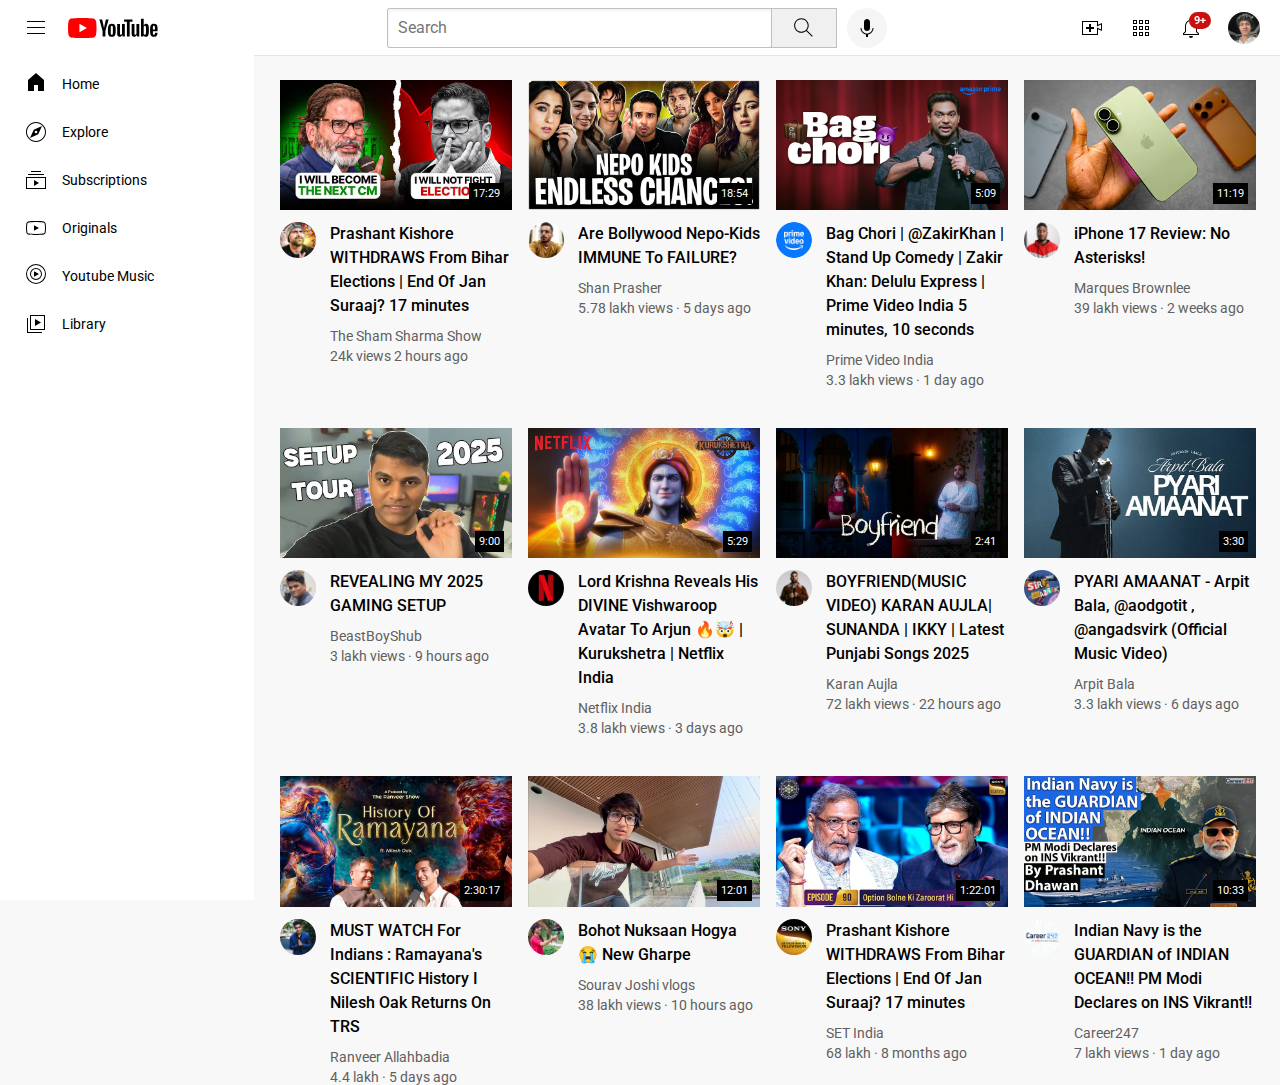
<file: index.html>
<!DOCTYPE html>
<html>
  <head>
    <title>Project Youtube</title>
    <link rel="preconnect" href="https://fonts.googleapis.com"> <!-- importing google fonts (Roboto)-->
    <link rel="preconnect" href="https://fonts.gstatic.com" crossorigin> <!-- importing google fonts (Roboto)-->
    <link href="https://fonts.googleapis.com/css2?family=Roboto:ital,wght@0,100..900;1,100..900&display=swap" rel="stylesheet"> <!-- importing google fonts (Roboto)-->
    <link rel="stylesheet" href="styles/general.css"> <!-- connecting General css file -->
    <link rel="stylesheet" href="styles/header.css"> <!-- connecting Header css file -->
    <link rel="stylesheet" href="styles/sidebar.css"> <!-- connecting Sidebar css file -->
    <link rel="stylesheet" href="styles/video.css"> <!-- connecting Video css file -->
  </head>
  <body>
    <header class="header"> <!-- youtube header -->
      <div class="left-section">
        <img class="hamburger-menu" src="icons/hamburger-menu.svg">
        <img class="youtube-logo" src="icons/youtube-logo.svg">
      </div>
      <div class="middle-section">
          <input class="search-bar" type="text" placeholder="Search">
          <button class="search-button" type="submit">
            <img class="search-icon" src="icons/search.svg">
            <div class="tooltip">Search</div> <!-- tooltip -->
          </button>
          <button class="voice-search-button">
            <img class="voice-search-icon" src="icons/voice-search-icon.svg">
            <div class="tooltip">Search with your voice</div> <!-- tooltip -->
          </button>
      </div>  <!--put position absolute inside position relative to create a tooltip-->
      <div class="right-section">
        <div class="upload-icon-container">
          <img class="upload-icon" src="icons/upload.svg">
          <div class="tooltip">Create</div> <!-- tooltip -->
        </div>
        <div class="youtube-apps-icon-container">
          <img class="youtube-apps-icon" src="icons/youtube-apps.svg">
          <div class="tooltip">Youtube apps</div> <!-- tooltip -->
        </div>
       <div class="notifications-icon-container">
          <div class="notifications-count">9+</div>
          <img class="notifications-icon" src="icons/notifications.svg">
          <div class="tooltip">Notifications</div> <!-- tooltip -->
        </div>
        <img class="current-user-picture" src="Profile pictures/myprofile.jpg">
      </div>
    </header>
    <nav class="sidebar"> <!-- youtube sidebar-->
      <div class="sidebar-link">
        <a href="youtube.html">
          <img src="icons/home.svg">
        </a>
        <div>Home</div>
      </div>
      <div class="sidebar-link">
        <img src="icons/explore.svg">
        <div>Explore</div>
      </div>
      <div class="sidebar-link">
        <img src="icons/subscriptions.svg">
        <div>Subscriptions</div>
      </div>
      <div class="sidebar-link">
        <img src="icons/originals.svg">
        <div>Originals</div>
      </div>
      <div class="sidebar-link">
        <a href="https://music.youtube.com/">
          <img src="icons/youtube-music.svg">
        </a>
        <div>Youtube Music</div>
      </div>
      <div class="sidebar-link">
        <img src="icons/library.svg">
        <div>Library</div>
      </div>
    </nav>

    <main>
      <section class="video-grid"> <!-- video preview container -->

        <div class="video-preview"> <!-- video preview - 1 -->
          <div class="thumbnail-row">
            <a href="https://youtu.be/czLetl4hR28?si=1By83BW65wgEdBl6">
              <img class="thumbnail" src="Thumbnails/thumbnail1.avif">
            </a>
            <div class="video-duration">17:29</div>
          </div>
          <div class="video-info-grid">
            <div class="channel-picture-container">
              <div class="channel-picture">
                <a href="https://www.youtube.com/@ShamSharmaShow">
                  <img class="profile-picture" src="Profile pictures/profile1.jpg">
                </a>
              </div>
              <div class="channel-tooltip"> <!-- channel tooltip -->
                <img class="channel-tooltip-picture" src="Profile pictures/profile1.jpg">
                <div class="tooltip-stats-container">
                  <div class="channel-tooltip-name">The Sham Sharma Show</div>
                  <div class="channel-tooltip-stats">20.2 lakh subscribers</div>
                </div>
              </div>
            </div>
            <div class="video-info">
              <p class="video-title">
                <a href="https://youtu.be/czLetl4hR28?si=1By83BW65wgEdBl6">
                  Prashant Kishore WITHDRAWS From Bihar Elections | End Of Jan Suraaj? 17 minutes
                </a>
              </p>
              <p class="video-author">
                The Sham Sharma Show
              </p>
              <p class="video-stats">
                24k views 2 hours ago
              </p>
            </div>
          </div>  
        </div>


        <div class="video-preview"> <!-- video preview - 2 -->
          <div class="thumbnail-row">
            <a href=" https://youtu.be/3jNYM6BvbjE?si=dEpV2LKN--_ceP24">
              <img class="thumbnail" src="Thumbnails/thumbnail2.avif">
            </a>
            <div class="video-duration">18:54</div>
          </div>
          <div class="video-info-grid">
            <div class="channel-picture-container">
              <div class="channel-picture">
                <a href="https://www.youtube.com/@ShanPrasher">
                  <img class="profile-picture" src="Profile pictures/profile2.jpg">
                </a>
              </div>
              <div class="channel-tooltip"> <!-- channel tooltip -->
                <img class="channel-tooltip-picture" src="Profile pictures/profile2.jpg">
                <div class="tooltip-stats-container">
                  <div class="channel-tooltip-name">Shan Prasher</div>
                  <div class="channel-tooltip-stats">4.68 lakh subscribers</div>
                </div>
              </div>
            </div>
            <div class="video-info">
              <p class="video-title">
                <a href=" https://youtu.be/3jNYM6BvbjE?si=dEpV2LKN--_ceP24">
                  Are Bollywood Nepo-Kids IMMUNE To FAILURE? 
                </a>
              </p>
              <p class="video-author">
                Shan Prasher
              </p>
              <p class="video-stats">
                5.78 lakh views &#183; 5 days ago
              </p>
            </div>
          </div>  
        </div>


        <div class="video-preview"> <!-- video preview - 3 -->
          <div class="thumbnail-row">
            <a href="https://youtu.be/NJtMkvGa_IY?si=52b9vNUp1hGFgxV7">
              <img class="thumbnail" src="Thumbnails/thumbnail3.avif">
            </a>
            <div class="video-duration">5:09</div>
          </div>
          <div class="video-info-grid">
            <div class="channel-picture-container">
              <div class="channel-picture">
                <a href="https://www.youtube.com/@PrimeVideoIN">
                  <img class="profile-picture" src="Profile pictures/profile3.jpg">
                </a>
              </div>
              <div class="channel-tooltip"> <!-- channel tooltip -->
                <img class="channel-tooltip-picture" src="Profile pictures/profile3.jpg">
                <div class="tooltip-stats-container">
                  <div class="channel-tooltip-name">Prime Video India</div>
                  <div class="channel-tooltip-stats">3.71 crore subscribers</div>
                </div>
              </div>
            </div>
            <div class="video-info">
              <p class="video-title">
                <a href="https://youtu.be/NJtMkvGa_IY?si=52b9vNUp1hGFgxV7">
                  Bag Chori | @ZakirKhan  | Stand Up Comedy | Zakir Khan: Delulu Express | Prime Video India 5 minutes, 10 seconds
                </a>
              </p>
              <p class="video-author">
                Prime Video India
              </p>
              <p class="video-stats">
                3.3 lakh views &#183; 1 day ago
              </p>
            </div>
          </div>  
        </div>


        <div class="video-preview"> <!-- video preview - 4 -->
          <div class="thumbnail-row">
            <a href="https://youtu.be/rng_yUSwrgU?si=rTWhqVmPxdevRNMb ">
              <img class="thumbnail" src="Thumbnails/thumbnail4.avif">
            </a>
            <div class="video-duration">11:19</div>
          </div>
          <div class="video-info-grid">
            <div class="channel-picture-container">
              <div class="channel-picture">
                <a href="https://www.youtube.com/@mkbhd">
                  <img class="profile-picture" src="Profile pictures/profile4.jpg">
                </a>
              </div>
              <div class="channel-tooltip"> <!-- channel tooltip -->
                <img class="channel-tooltip-picture" src="Profile pictures/profile4.jpg">
                <div class="tooltip-stats-container">
                  <div class="channel-tooltip-name">Marques Brownlee</div>
                  <div class="channel-tooltip-stats">2.04 crore subscribers</div>
                </div>
              </div>
            </div>
            <div class="video-info">
              <p class="video-title">
                <a href="https://youtu.be/rng_yUSwrgU?si=rTWhqVmPxdevRNMb">
                 iPhone 17 Review: No Asterisks!
                </a>
              </p>
              <p class="video-author">
                Marques Brownlee
              </p>
              <p class="video-stats">
                39 lakh views &#183; 2 weeks ago
              </p>
            </div>
          </div>  
        </div>


        <div class="video-preview"> <!-- video preview - 5 -->
          <div class="thumbnail-row">
            <a href="https://youtu.be/ZLmya84b8FE?si=1tcoAL8kGBCQEv5b">
              <img class="thumbnail" src="Thumbnails/thumbnail5.avif">
            </a>
            <div class="video-duration">9:00</div>
          </div>
          <div class="video-info-grid">
            <div class="channel-picture-container">
              <div class="channel-picture">
                <a href="https://www.youtube.com/@BeastBoyShub">
                  <img class="profile-picture" src="Profile pictures/profile5.jpg">
                </a>
              </div>
              <div class="channel-tooltip"> <!-- channel tooltip -->
                <img class="channel-tooltip-picture" src="Profile pictures/profile5.jpg">
                <div class="tooltip-stats-container">
                  <div class="channel-tooltip-name">BeastBoyShub</div>
                  <div class="channel-tooltip-stats">70.1 lakh subscribers</div>
                </div>
              </div>
            </div>
            <div class="video-info">
              <p class="video-title">
                <a href="https://youtu.be/ZLmya84b8FE?si=1tcoAL8kGBCQEv5b">
                  REVEALING MY 2025 GAMING SETUP
                </a>
              </p>
              <p class="video-author">
                BeastBoyShub
              </p>
              <p class="video-stats">
                3 lakh views &#183; 9 hours ago
              </p>
            </div>
          </div>  
        </div>


        <div class="video-preview"> <!-- video preview - 6 -->
          <div class="thumbnail-row">
            <a href="https://youtu.be/sHQg0Y-Grrk?si=NEwJ7UXxx19INWr-">
              <img class="thumbnail" src="Thumbnails/thumbnail6.avif">
            </a>
            <div class="video-duration">5:29</div>
          </div>
          <div class="video-info-grid">
            <div class="channel-picture-container">
              <div class="channel-picture">
                <a href="https://www.youtube.com/@NetflixIndiaOfficial">
                  <img class="profile-picture" src="Profile pictures/profile6.jpg">
                </a>
              </div>
              <div class="channel-tooltip"> <!-- channel tooltip -->
                <img class="channel-tooltip-picture" src="Profile pictures/profile6.jpg">
                <div class="tooltip-stats-container">
                  <div class="channel-tooltip-name">Netflix India</div>
                  <div class="channel-tooltip-stats">2.79 crore subscribers</div>
                </div>
              </div>
            </div>
            <div class="video-info">
              <p class="video-title">
                <a href="https://youtu.be/sHQg0Y-Grrk?si=NEwJ7UXxx19INWr-">
                  Lord Krishna Reveals His DIVINE Vishwaroop Avatar To Arjun 🔥🤯 | Kurukshetra | Netflix India
                </a>
              </p>
              <p class="video-author">
                Netflix India
              </p>
              <p class="video-stats">
                3.8 lakh views &#183; 3 days ago
              </p>
            </div>
          </div>  
        </div>


        <div class="video-preview"> <!-- video preview - 7 -->
          <div class="thumbnail-row">
            <a href="https://youtu.be/5GCfYLguTIs?si=nedMjikqbSyXuAhI">
              <img class="thumbnail" src="Thumbnails/thumbnail7.avif">
            </a>
            <div class="video-duration">2:41</div>
          </div>
          <div class="video-info-grid">
            <div class="channel-picture-container">
              <div class="channel-picture">
                <a href="https://www.youtube.com/@KaranAujlaOfficial">
                  <img class="profile-picture" src="Profile pictures/profile7.jpg">
                </a>
              </div>
              <div class="channel-tooltip"> <!-- channel tooltip -->
                <img class="channel-tooltip-picture" src="Profile pictures/profile7.jpg">
                <div class="tooltip-stats-container">
                  <div class="channel-tooltip-name">Karan Aujla</div>
                  <div class="channel-tooltip-stats">46.8 lakh subscribers</div>
                </div>
              </div>
            </div>
            <div class="video-info">
              <p class="video-title">
                <a href="https://youtu.be/5GCfYLguTIs?si=nedMjikqbSyXuAhI">
                  BOYFRIEND(MUSIC VIDEO) KARAN AUJLA| SUNANDA | IKKY | Latest Punjabi Songs 2025
                </a>
              </p>
              <p class="video-author">
                Karan Aujla
              </p>
              <p class="video-stats">
                72 lakh views &#183; 22 hours ago
              </p>
            </div>
          </div>  
        </div>


        <div class="video-preview"> <!-- video preview - 8 -->
          <div class="thumbnail-row">
            <a href="https://www.youtube.com/watch?v=pn7-ZM81hQM&list=RDpn7-ZM81hQM&start_radio=1">
              <img class="thumbnail" src="Thumbnails/thumbnail8.avif">
            </a>
            <div class="video-duration">3:30</div>
          </div>
          <div class="video-info-grid">
            <div class="channel-picture-container">
              <div class="channel-picture">
                <a href="https://www.youtube.com/@arpitbaala">
                  <img class="profile-picture" src="Profile pictures/profile8.jpg">
                </a>
              </div>
              <div class="channel-tooltip"> <!-- channel tooltip -->
                <img class="channel-tooltip-picture" src="Profile pictures/profile8.jpg">
                <div class="tooltip-stats-container">
                  <div class="channel-tooltip-name">Arpit Bala</div>
                  <div class="channel-tooltip-stats">9.97 lakh subscribers</div>
                </div>
              </div>
            </div>
            <div class="video-info">
              <p class="video-title">
                <a href="https://www.youtube.com/watch?v=pn7-ZM81hQM&list=RDpn7-ZM81hQM&start_radio=1">
                  PYARI AMAANAT - Arpit Bala, @aodgotit  ,  @angadsvirk  (Official Music Video)
                </a>
              </p>
              <p class="video-author">
                Arpit Bala
              </p>
              <p class="video-stats">
                3.3 lakh views &#183; 6 days ago
              </p>
            </div>
          </div>  
        </div>


        <div class="video-preview"> <!-- video preview - 9 -->
          <div class="thumbnail-row">
            <a href="https://www.youtube.com/watch?v=LWCQ927gwas&t=8497s">
              <img class="thumbnail" src="Thumbnails/thumbnail9.avif">
            </a>
            <div class="video-duration">2:30:17</div>
          </div>
          <div class="video-info-grid">
            <div class="channel-picture-container">
              <div class="channel-picture">
                <a href="https://www.youtube.com/@ranveerallahbadia">
                  <img class="profile-picture" src="Profile pictures/profile9.jpg">
                </a>
              </div>
              <div class="channel-tooltip"> <!-- channel tooltip -->
                <img class="channel-tooltip-picture" src="Profile pictures/profile9.jpg">
                <div class="tooltip-stats-container">
                  <div class="channel-tooltip-name">Ranveer Allahbadia</div>
                  <div class="channel-tooltip-stats">1.07 crore subscribers</div>
                </div>
              </div>
            </div>
            <div class="video-info">
              <p class="video-title">
                <a href="https://www.youtube.com/watch?v=LWCQ927gwas&t=8497s">
                  MUST WATCH For Indians : Ramayana's SCIENTIFIC History I Nilesh Oak Returns On TRS
                </a>
              </p>
              <p class="video-author">
                Ranveer Allahbadia
              </p>
              <p class="video-stats">
                4.4 lakh &#183; 5 days ago
              </p>
            </div>
          </div>  
        </div>


        <div class="video-preview"> <!-- video preview - 10 -->
          <div class="thumbnail-row">
            <a href="https://www.youtube.com/watch?v=h5bY9So9SA0">
              <img class="thumbnail" src="Thumbnails/thumbnail10.avif">
            </a>
            <div class="video-duration">12:01</div>
          </div>
          <div class="video-info-grid">
            <div class="channel-picture-container">
              <div class="channel-picture">
                <a href="https://www.youtube.com/@souravjvlogs">
                  <img class="profile-picture" src="Profile pictures/profile10.jpg">
                </a>
              </div>
              <div class="channel-tooltip"> <!-- channel tooltip -->
                <img class="channel-tooltip-picture" src="Profile pictures/profile10.jpg">
                <div class="tooltip-stats-container">
                  <div class="channel-tooltip-name">Sourav Joshi vlogs </div>
                  <div class="channel-tooltip-stats">3.69 crore subscribers</div>
                </div>
              </div>
            </div>
            <div class="video-info">
              <p class="video-title">
                <a href="https://www.youtube.com/watch?v=h5bY9So9SA0">
                  Bohot Nuksaan Hogya 😭 New Gharpe
                </a>
              </p>
              <p class="video-author">
                Sourav Joshi vlogs 
              </p>
              <p class="video-stats">
                38 lakh views &#183; 10 hours ago 
              </p>
            </div>
          </div>  
        </div>


        <div class="video-preview"> <!-- video preview - 11 -->
          <div class="thumbnail-row">
            <a href="https://www.youtube.com/watch?v=YP9L6rh-uLY">
              <img class="thumbnail" src="Thumbnails/thumbnail11.avif">
            </a>
            <div class="video-duration">1:22:01</div>
          </div>
          <div class="video-info-grid">
            <div class="channel-picture-container">
              <div class="channel-picture">
                <a href="https://www.youtube.com/@SETIndia">
                  <img class="profile-picture" src="Profile pictures/profile11.jpg">
                </a>
              </div>
              <div class="channel-tooltip"> <!-- channel tooltip -->
                <img class="channel-tooltip-picture" src="Profile pictures/profile11.jpg">
                <div class="tooltip-stats-container">
                  <div class="channel-tooltip-name">SET India</div>
                  <div class="channel-tooltip-stats">18.7 crore subscribers</div>
                </div>
              </div>
            </div>
            <div class="video-info">
              <p class="video-title">
                <a href="https://www.youtube.com/watch?v=YP9L6rh-uLY">
                  Prashant Kishore WITHDRAWS From Bihar Elections | End Of Jan Suraaj? 17 minutes
                </a>
              </p>
              <p class="video-author">
                SET India
              </p>
              <p class="video-stats">
                68 lakh &#183; 8 months ago
              </p>
            </div>
          </div>  
        </div>


        <div class="video-preview"> <!-- video preview - 12 -->
          <div class="thumbnail-row">
            <a href="https://www.youtube.com/watch?v=2yaBUQQMhyo">
              <img class="thumbnail" src="Thumbnails/thumbnail12.avif">
            </a>
            <div class="video-duration">10:33</div>
          </div>
          <div class="video-info-grid">
            <div class="channel-picture-container">
              <div class="channel-picture">
                <a href="https://www.youtube.com/@Career247Official">
                  <img class="profile-picture" src="Profile pictures/profile12.jpg">
                </a>
              </div>
              <div class="channel-tooltip"> <!-- channel tooltip -->
                <img class="channel-tooltip-picture" src="Profile pictures/profile12.jpg">
                <div class="tooltip-stats-container">
                  <div class="channel-tooltip-name">Career247</div>
                  <div class="channel-tooltip-stats">15.4 lakh subscribers</div>
                </div>
              </div>
            </div>
            <div class="video-info">
              <p class="video-title">
                <a href="https://www.youtube.com/watch?v=2yaBUQQMhyo">
                  Indian Navy is the GUARDIAN of INDIAN OCEAN!! PM Modi Declares on INS Vikrant!!
                </a>
              </p>
              <p class="video-author">
                Career247
              </p>
              <p class="video-stats">
                7 lakh views &#183; 1 day ago 
              </p>
            </div>
          </div>  
        </div>
      </section>
    </main>

  </body>
</html>
</file>
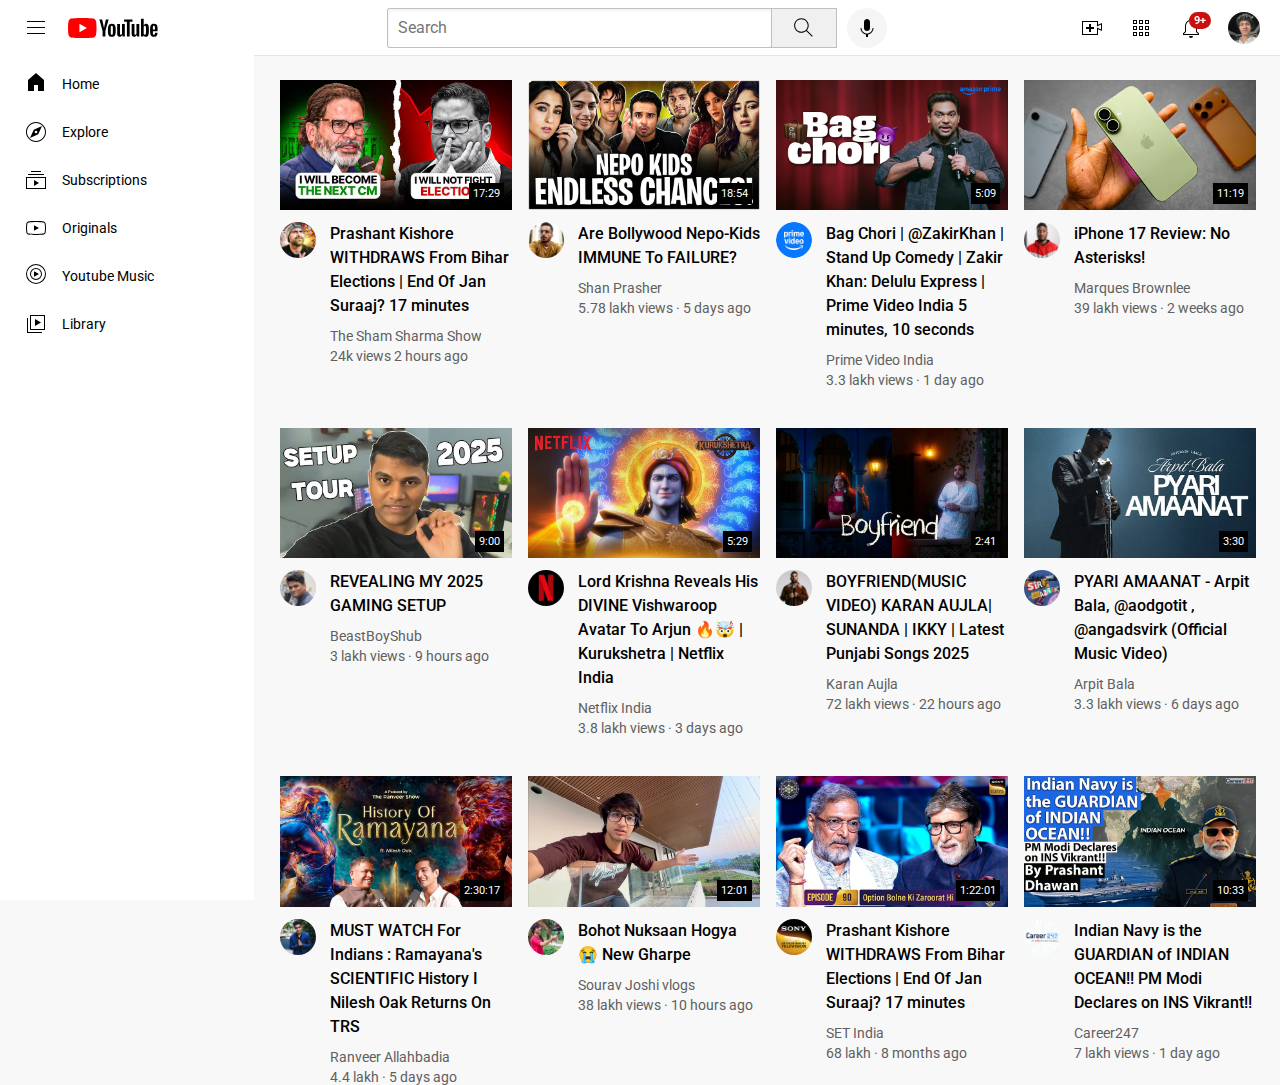
<file: youtube.html>
<!DOCTYPE html>
<html>
  <head>
    <title>Project Youtube</title>
    <link rel="preconnect" href="https://fonts.googleapis.com"> <!-- importing google fonts (Roboto)-->
    <link rel="preconnect" href="https://fonts.gstatic.com" crossorigin> <!-- importing google fonts (Roboto)-->
    <link href="https://fonts.googleapis.com/css2?family=Roboto:ital,wght@0,100..900;1,100..900&display=swap" rel="stylesheet"> <!-- importing google fonts (Roboto)-->
    <link rel="stylesheet" href="/styles/general.css"> <!-- connecting General css file -->
    <link rel="stylesheet" href="/styles/header.css"> <!-- connecting Header css file -->
    <link rel="stylesheet" href="/styles/sidebar.css"> <!-- connecting Sidebar css file -->
    <link rel="stylesheet" href="/styles/video.css"> <!-- connecting Video css file -->
  </head>
  <body>
    <header class="header"> <!-- youtube header -->
      <div class="left-section">
        <img class="hamburger-menu" src="/icons/hamburger-menu.svg">
        <img class="youtube-logo" src="/icons/youtube-logo.svg">
      </div>
      <div class="middle-section">
          <input class="search-bar" type="text" placeholder="Search">
          <button class="search-button" type="submit">
            <img class="search-icon" src="/icons/search.svg">
            <div class="tooltip">Search</div> <!-- tooltip -->
          </button>
          <button class="voice-search-button">
            <img class="voice-search-icon" src="/icons/voice-search-icon.svg">
            <div class="tooltip">Search with your voice</div> <!-- tooltip -->
          </button>
      </div>  <!--put position absolute inside position relative to create a tooltip-->
      <div class="right-section">
        <div class="upload-icon-container">
          <img class="upload-icon" src="/icons/upload.svg">
          <div class="tooltip">Create</div> <!-- tooltip -->
        </div>
        <div class="youtube-apps-icon-container">
          <img class="youtube-apps-icon" src="/icons/youtube-apps.svg">
          <div class="tooltip">Youtube apps</div> <!-- tooltip -->
        </div>
       <div class="notifications-icon-container">
          <div class="notifications-count">9+</div>
          <img class="notifications-icon" src="/icons/notifications.svg">
          <div class="tooltip">Notifications</div> <!-- tooltip -->
        </div>
        <img class="current-user-picture" src="/Profile pictures/myprofile.jpg">
      </div>
    </header>
    <nav class="sidebar"> <!-- youtube sidebar-->
      <div class="sidebar-link">
        <a href="/youtube.html">
          <img src="/icons/home.svg">
        </a>
        <div>Home</div>
      </div>
      <div class="sidebar-link">
        <img src="/icons/explore.svg">
        <div>Explore</div>
      </div>
      <div class="sidebar-link">
        <img src="/icons/subscriptions.svg">
        <div>Subscriptions</div>
      </div>
      <div class="sidebar-link">
        <img src="/icons/originals.svg">
        <div>Originals</div>
      </div>
      <div class="sidebar-link">
        <a href="https://music.youtube.com/">
          <img src="/icons/youtube-music.svg">
        </a>
        <div>Youtube Music</div>
      </div>
      <div class="sidebar-link">
        <img src="/icons/library.svg">
        <div>Library</div>
      </div>
    </nav>

    <main>
      <section class="video-grid"> <!-- video preview container -->

        <div class="video-preview"> <!-- video preview - 1 -->
          <div class="thumbnail-row">
            <a href="https://youtu.be/czLetl4hR28?si=1By83BW65wgEdBl6">
              <img class="thumbnail" src="/Thumbnails/thumbnail1.avif">
            </a>
            <div class="video-duration">17:29</div>
          </div>
          <div class="video-info-grid">
            <div class="channel-picture-container">
              <div class="channel-picture">
                <a href="https://www.youtube.com/@ShamSharmaShow">
                  <img class="profile-picture" src="/Profile pictures/profile1.jpg">
                </a>
              </div>
              <div class="channel-tooltip"> <!-- channel tooltip -->
                <img class="channel-tooltip-picture" src="/Profile pictures/profile1.jpg">
                <div class="tooltip-stats-container">
                  <div class="channel-tooltip-name">The Sham Sharma Show</div>
                  <div class="channel-tooltip-stats">20.2 lakh subscribers</div>
                </div>
              </div>
            </div>
            <div class="video-info">
              <p class="video-title">
                <a href="https://youtu.be/czLetl4hR28?si=1By83BW65wgEdBl6">
                  Prashant Kishore WITHDRAWS From Bihar Elections | End Of Jan Suraaj? 17 minutes
                </a>
              </p>
              <p class="video-author">
                The Sham Sharma Show
              </p>
              <p class="video-stats">
                24k views 2 hours ago
              </p>
            </div>
          </div>  
        </div>


        <div class="video-preview"> <!-- video preview - 2 -->
          <div class="thumbnail-row">
            <a href=" https://youtu.be/3jNYM6BvbjE?si=dEpV2LKN--_ceP24">
              <img class="thumbnail" src="/Thumbnails/thumbnail2.avif">
            </a>
            <div class="video-duration">18:54</div>
          </div>
          <div class="video-info-grid">
            <div class="channel-picture-container">
              <div class="channel-picture">
                <a href="https://www.youtube.com/@ShanPrasher">
                  <img class="profile-picture" src="/Profile pictures/profile2.jpg">
                </a>
              </div>
              <div class="channel-tooltip"> <!-- channel tooltip -->
                <img class="channel-tooltip-picture" src="/Profile pictures/profile2.jpg">
                <div class="tooltip-stats-container">
                  <div class="channel-tooltip-name">Shan Prasher</div>
                  <div class="channel-tooltip-stats">4.68 lakh subscribers</div>
                </div>
              </div>
            </div>
            <div class="video-info">
              <p class="video-title">
                <a href=" https://youtu.be/3jNYM6BvbjE?si=dEpV2LKN--_ceP24">
                  Are Bollywood Nepo-Kids IMMUNE To FAILURE? 
                </a>
              </p>
              <p class="video-author">
                Shan Prasher
              </p>
              <p class="video-stats">
                5.78 lakh views &#183; 5 days ago
              </p>
            </div>
          </div>  
        </div>


        <div class="video-preview"> <!-- video preview - 3 -->
          <div class="thumbnail-row">
            <a href="https://youtu.be/NJtMkvGa_IY?si=52b9vNUp1hGFgxV7">
              <img class="thumbnail" src="/Thumbnails/thumbnail3.avif">
            </a>
            <div class="video-duration">5:09</div>
          </div>
          <div class="video-info-grid">
            <div class="channel-picture-container">
              <div class="channel-picture">
                <a href="https://www.youtube.com/@PrimeVideoIN">
                  <img class="profile-picture" src="/Profile pictures/profile3.jpg">
                </a>
              </div>
              <div class="channel-tooltip"> <!-- channel tooltip -->
                <img class="channel-tooltip-picture" src="/Profile pictures/profile3.jpg">
                <div class="tooltip-stats-container">
                  <div class="channel-tooltip-name">Prime Video India</div>
                  <div class="channel-tooltip-stats">3.71 crore subscribers</div>
                </div>
              </div>
            </div>
            <div class="video-info">
              <p class="video-title">
                <a href="https://youtu.be/NJtMkvGa_IY?si=52b9vNUp1hGFgxV7">
                  Bag Chori | @ZakirKhan  | Stand Up Comedy | Zakir Khan: Delulu Express | Prime Video India 5 minutes, 10 seconds
                </a>
              </p>
              <p class="video-author">
                Prime Video India
              </p>
              <p class="video-stats">
                3.3 lakh views &#183; 1 day ago
              </p>
            </div>
          </div>  
        </div>


        <div class="video-preview"> <!-- video preview - 4 -->
          <div class="thumbnail-row">
            <a href="https://youtu.be/rng_yUSwrgU?si=rTWhqVmPxdevRNMb ">
              <img class="thumbnail" src="/Thumbnails/thumbnail4.avif">
            </a>
            <div class="video-duration">11:19</div>
          </div>
          <div class="video-info-grid">
            <div class="channel-picture-container">
              <div class="channel-picture">
                <a href="https://www.youtube.com/@mkbhd">
                  <img class="profile-picture" src="/Profile pictures/profile4.jpg">
                </a>
              </div>
              <div class="channel-tooltip"> <!-- channel tooltip -->
                <img class="channel-tooltip-picture" src="/Profile pictures/profile4.jpg">
                <div class="tooltip-stats-container">
                  <div class="channel-tooltip-name">Marques Brownlee</div>
                  <div class="channel-tooltip-stats">2.04 crore subscribers</div>
                </div>
              </div>
            </div>
            <div class="video-info">
              <p class="video-title">
                <a href="https://youtu.be/rng_yUSwrgU?si=rTWhqVmPxdevRNMb">
                 iPhone 17 Review: No Asterisks!
                </a>
              </p>
              <p class="video-author">
                Marques Brownlee
              </p>
              <p class="video-stats">
                39 lakh views &#183; 2 weeks ago
              </p>
            </div>
          </div>  
        </div>


        <div class="video-preview"> <!-- video preview - 5 -->
          <div class="thumbnail-row">
            <a href="https://youtu.be/ZLmya84b8FE?si=1tcoAL8kGBCQEv5b">
              <img class="thumbnail" src="/Thumbnails/thumbnail5.avif">
            </a>
            <div class="video-duration">9:00</div>
          </div>
          <div class="video-info-grid">
            <div class="channel-picture-container">
              <div class="channel-picture">
                <a href="https://www.youtube.com/@BeastBoyShub">
                  <img class="profile-picture" src="/Profile pictures/profile5.jpg">
                </a>
              </div>
              <div class="channel-tooltip"> <!-- channel tooltip -->
                <img class="channel-tooltip-picture" src="/Profile pictures/profile5.jpg">
                <div class="tooltip-stats-container">
                  <div class="channel-tooltip-name">BeastBoyShub</div>
                  <div class="channel-tooltip-stats">70.1 lakh subscribers</div>
                </div>
              </div>
            </div>
            <div class="video-info">
              <p class="video-title">
                <a href="https://youtu.be/ZLmya84b8FE?si=1tcoAL8kGBCQEv5b">
                  REVEALING MY 2025 GAMING SETUP
                </a>
              </p>
              <p class="video-author">
                BeastBoyShub
              </p>
              <p class="video-stats">
                3 lakh views &#183; 9 hours ago
              </p>
            </div>
          </div>  
        </div>


        <div class="video-preview"> <!-- video preview - 6 -->
          <div class="thumbnail-row">
            <a href="https://youtu.be/sHQg0Y-Grrk?si=NEwJ7UXxx19INWr-">
              <img class="thumbnail" src="/Thumbnails/thumbnail6.avif">
            </a>
            <div class="video-duration">5:29</div>
          </div>
          <div class="video-info-grid">
            <div class="channel-picture-container">
              <div class="channel-picture">
                <a href="https://www.youtube.com/@NetflixIndiaOfficial">
                  <img class="profile-picture" src="/Profile pictures/profile6.jpg">
                </a>
              </div>
              <div class="channel-tooltip"> <!-- channel tooltip -->
                <img class="channel-tooltip-picture" src="/Profile pictures/profile6.jpg">
                <div class="tooltip-stats-container">
                  <div class="channel-tooltip-name">Netflix India</div>
                  <div class="channel-tooltip-stats">2.79 crore subscribers</div>
                </div>
              </div>
            </div>
            <div class="video-info">
              <p class="video-title">
                <a href="https://youtu.be/sHQg0Y-Grrk?si=NEwJ7UXxx19INWr-">
                  Lord Krishna Reveals His DIVINE Vishwaroop Avatar To Arjun 🔥🤯 | Kurukshetra | Netflix India
                </a>
              </p>
              <p class="video-author">
                Netflix India
              </p>
              <p class="video-stats">
                3.8 lakh views &#183; 3 days ago
              </p>
            </div>
          </div>  
        </div>


        <div class="video-preview"> <!-- video preview - 7 -->
          <div class="thumbnail-row">
            <a href="https://youtu.be/5GCfYLguTIs?si=nedMjikqbSyXuAhI">
              <img class="thumbnail" src="/Thumbnails/thumbnail7.avif">
            </a>
            <div class="video-duration">2:41</div>
          </div>
          <div class="video-info-grid">
            <div class="channel-picture-container">
              <div class="channel-picture">
                <a href="https://www.youtube.com/@KaranAujlaOfficial">
                  <img class="profile-picture" src="/Profile pictures/profile7.jpg">
                </a>
              </div>
              <div class="channel-tooltip"> <!-- channel tooltip -->
                <img class="channel-tooltip-picture" src="/Profile pictures/profile7.jpg">
                <div class="tooltip-stats-container">
                  <div class="channel-tooltip-name">Karan Aujla</div>
                  <div class="channel-tooltip-stats">46.8 lakh subscribers</div>
                </div>
              </div>
            </div>
            <div class="video-info">
              <p class="video-title">
                <a href="https://youtu.be/5GCfYLguTIs?si=nedMjikqbSyXuAhI">
                  BOYFRIEND(MUSIC VIDEO) KARAN AUJLA| SUNANDA | IKKY | Latest Punjabi Songs 2025
                </a>
              </p>
              <p class="video-author">
                Karan Aujla
              </p>
              <p class="video-stats">
                72 lakh views &#183; 22 hours ago
              </p>
            </div>
          </div>  
        </div>


        <div class="video-preview"> <!-- video preview - 8 -->
          <div class="thumbnail-row">
            <a href="https://www.youtube.com/watch?v=pn7-ZM81hQM&list=RDpn7-ZM81hQM&start_radio=1">
              <img class="thumbnail" src="/Thumbnails/thumbnail8.avif">
            </a>
            <div class="video-duration">3:30</div>
          </div>
          <div class="video-info-grid">
            <div class="channel-picture-container">
              <div class="channel-picture">
                <a href="https://www.youtube.com/@arpitbaala">
                  <img class="profile-picture" src="/Profile pictures/profile8.jpg">
                </a>
              </div>
              <div class="channel-tooltip"> <!-- channel tooltip -->
                <img class="channel-tooltip-picture" src="/Profile pictures/profile8.jpg">
                <div class="tooltip-stats-container">
                  <div class="channel-tooltip-name">Arpit Bala</div>
                  <div class="channel-tooltip-stats">9.97 lakh subscribers</div>
                </div>
              </div>
            </div>
            <div class="video-info">
              <p class="video-title">
                <a href="https://www.youtube.com/watch?v=pn7-ZM81hQM&list=RDpn7-ZM81hQM&start_radio=1">
                  PYARI AMAANAT - Arpit Bala, @aodgotit  ,  @angadsvirk  (Official Music Video)
                </a>
              </p>
              <p class="video-author">
                Arpit Bala
              </p>
              <p class="video-stats">
                3.3 lakh views &#183; 6 days ago
              </p>
            </div>
          </div>  
        </div>


        <div class="video-preview"> <!-- video preview - 9 -->
          <div class="thumbnail-row">
            <a href="https://www.youtube.com/watch?v=LWCQ927gwas&t=8497s">
              <img class="thumbnail" src="/Thumbnails/thumbnail9.avif">
            </a>
            <div class="video-duration">2:30:17</div>
          </div>
          <div class="video-info-grid">
            <div class="channel-picture-container">
              <div class="channel-picture">
                <a href="https://www.youtube.com/@ranveerallahbadia">
                  <img class="profile-picture" src="/Profile pictures/profile9.jpg">
                </a>
              </div>
              <div class="channel-tooltip"> <!-- channel tooltip -->
                <img class="channel-tooltip-picture" src="/Profile pictures/profile9.jpg">
                <div class="tooltip-stats-container">
                  <div class="channel-tooltip-name">Ranveer Allahbadia</div>
                  <div class="channel-tooltip-stats">1.07 crore subscribers</div>
                </div>
              </div>
            </div>
            <div class="video-info">
              <p class="video-title">
                <a href="https://www.youtube.com/watch?v=LWCQ927gwas&t=8497s">
                  MUST WATCH For Indians : Ramayana's SCIENTIFIC History I Nilesh Oak Returns On TRS
                </a>
              </p>
              <p class="video-author">
                Ranveer Allahbadia
              </p>
              <p class="video-stats">
                4.4 lakh &#183; 5 days ago
              </p>
            </div>
          </div>  
        </div>


        <div class="video-preview"> <!-- video preview - 10 -->
          <div class="thumbnail-row">
            <a href="https://www.youtube.com/watch?v=h5bY9So9SA0">
              <img class="thumbnail" src="/Thumbnails/thumbnail10.avif">
            </a>
            <div class="video-duration">12:01</div>
          </div>
          <div class="video-info-grid">
            <div class="channel-picture-container">
              <div class="channel-picture">
                <a href="https://www.youtube.com/@souravjvlogs">
                  <img class="profile-picture" src="/Profile pictures/profile10.jpg">
                </a>
              </div>
              <div class="channel-tooltip"> <!-- channel tooltip -->
                <img class="channel-tooltip-picture" src="/Profile pictures/profile10.jpg">
                <div class="tooltip-stats-container">
                  <div class="channel-tooltip-name">Sourav Joshi vlogs </div>
                  <div class="channel-tooltip-stats">3.69 crore subscribers</div>
                </div>
              </div>
            </div>
            <div class="video-info">
              <p class="video-title">
                <a href="https://www.youtube.com/watch?v=h5bY9So9SA0">
                  Bohot Nuksaan Hogya 😭 New Gharpe
                </a>
              </p>
              <p class="video-author">
                Sourav Joshi vlogs 
              </p>
              <p class="video-stats">
                38 lakh views &#183; 10 hours ago 
              </p>
            </div>
          </div>  
        </div>


        <div class="video-preview"> <!-- video preview - 11 -->
          <div class="thumbnail-row">
            <a href="https://www.youtube.com/watch?v=YP9L6rh-uLY">
              <img class="thumbnail" src="/Thumbnails/thumbnail11.avif">
            </a>
            <div class="video-duration">1:22:01</div>
          </div>
          <div class="video-info-grid">
            <div class="channel-picture-container">
              <div class="channel-picture">
                <a href="https://www.youtube.com/@SETIndia">
                  <img class="profile-picture" src="/Profile pictures/profile11.jpg">
                </a>
              </div>
              <div class="channel-tooltip"> <!-- channel tooltip -->
                <img class="channel-tooltip-picture" src="/Profile pictures/profile11.jpg">
                <div class="tooltip-stats-container">
                  <div class="channel-tooltip-name">SET India</div>
                  <div class="channel-tooltip-stats">18.7 crore subscribers</div>
                </div>
              </div>
            </div>
            <div class="video-info">
              <p class="video-title">
                <a href="https://www.youtube.com/watch?v=YP9L6rh-uLY">
                  Prashant Kishore WITHDRAWS From Bihar Elections | End Of Jan Suraaj? 17 minutes
                </a>
              </p>
              <p class="video-author">
                SET India
              </p>
              <p class="video-stats">
                68 lakh &#183; 8 months ago
              </p>
            </div>
          </div>  
        </div>


        <div class="video-preview"> <!-- video preview - 12 -->
          <div class="thumbnail-row">
            <a href="https://www.youtube.com/watch?v=2yaBUQQMhyo">
              <img class="thumbnail" src="/Thumbnails/thumbnail12.avif">
            </a>
            <div class="video-duration">10:33</div>
          </div>
          <div class="video-info-grid">
            <div class="channel-picture-container">
              <div class="channel-picture">
                <a href="https://www.youtube.com/@Career247Official">
                  <img class="profile-picture" src="/Profile pictures/profile12.jpg">
                </a>
              </div>
              <div class="channel-tooltip"> <!-- channel tooltip -->
                <img class="channel-tooltip-picture" src="/Profile pictures/profile12.jpg">
                <div class="tooltip-stats-container">
                  <div class="channel-tooltip-name">Career247</div>
                  <div class="channel-tooltip-stats">15.4 lakh subscribers</div>
                </div>
              </div>
            </div>
            <div class="video-info">
              <p class="video-title">
                <a href="https://www.youtube.com/watch?v=2yaBUQQMhyo">
                  Indian Navy is the GUARDIAN of INDIAN OCEAN!! PM Modi Declares on INS Vikrant!!
                </a>
              </p>
              <p class="video-author">
                Career247
              </p>
              <p class="video-stats">
                7 lakh views &#183; 1 day ago 
              </p>
            </div>
          </div>  
        </div>
      </section>
    </main>

  </body>
</html>
</file>
<file: styles/general.css>
body{
  /* this style below will be inherited */
  font-family: Roboto, Arial;
  margin: 0;
  padding-top: 80px;
  padding-left: 96px;
  padding-right: 24px;
  background-color: rgb(248,248,248);
}
p{
  margin-top: 0;
  margin-bottom: 0;
}
a{
  text-decoration: none;
  color: black;
}
</file>
<file: styles/header.css>
.header{
  height: 55px;
  display: flex;
  flex-direction: row;
  justify-content: space-between;
  position: fixed;
  top: 0;
  left: 0;
  right: 0;
  z-index: 100;
  background-color: white;
  border-bottom: 1px solid rgb(228,228,228);
}

.left-section{
  display: flex;
  align-items: center;
}
.hamburger-menu{
  height: 24px;
  margin-left: 24px;
  margin-right: 20px;
}
.youtube-logo{
  height: 20px;
}

.middle-section{
  display: flex;
  flex: 1;
  flex-direction: row;
  align-items: center;
  margin-left: 70px;
  margin-right: 35px;
  max-width: 500px;
}
.search-bar{
  flex: 1;
  height: 36px;
  font-size: 16px;
  border-radius: 2px;
  border: 1px solid rgb(192,192,192);
  box-shadow: inset 1px 2px 3px rgba(0,0,0,0.05);
  width: 0;
  padding-left: 10px;
  cursor:text;
}

.search-bar::placeholder{
  font-family: Roboto, Arial;
  font-size: 16px;
}
.search-button{
  height: 40px;
  width: 66px;
  border: 1px solid rgb(192,192,192);
  background-color: rgb(240,240,240);
  margin-left: -1px;
  margin-right: 10px;
}
.search-button,
.voice-search-button,
.upload-icon-container,
.youtube-apps-icon-container,
.notifications-icon-container{
  position: relative;
  display: flex;
  flex-direction: column;
  justify-content: center;
  align-items: center;
}

.search-button .tooltip,
.voice-search-button .tooltip,
.upload-icon-container .tooltip,
.youtube-apps-icon-container .tooltip,
.notifications-icon-container .tooltip {
  position: absolute;
  background-color: grey;
  color: white;
  padding: 4px 8px;
  border-radius: 2px;
  font-size: 12px;
  bottom: -30px;
  opacity: 0;
  transition: opacity 0.15s;
  pointer-events: none;
  white-space: nowrap;
}
.search-button:hover .tooltip,
.voice-search-button:hover .tooltip,
.upload-icon-container:hover .tooltip,
.youtube-apps-icon-container:hover .tooltip,
.notifications-icon-container:hover .tooltip{
  opacity: 1;
}

.search-icon{
  height: 25px;
  cursor: pointer;
}
.voice-search-button{
  height: 40px;
  width: 40px;
  border-radius: 20px;
  border: none;
  background-color: rgb(245,245,245);
  cursor: pointer;
}
.voice-search-icon{
  height: 24px;
}

.right-section{
  width: 180px;
  margin-right: 20px;
  display: flex;
  align-items: center;
  justify-content: space-between;
  flex-shrink: 0;
}
.upload-icon{
  height: 24px;
}
.youtube-apps-icon{
  height: 24px;
}
.notifications-icon-container{
  position: relative;
  display: flex;
  align-items: center;
}
.notifications-count{
  position: absolute;
  background-color: rgb(201, 15, 15);
  color: white;
  font-style: Roboto;
  font-weight: bold;
  border-radius: 10px;
  font-size: 11px;
  padding: 2px 5px;
  top: -4px;
  right: -8px;
}
.notifications-icon{
  height: 24px;
}
.current-user-picture{
  height: 32px;
  width: 32px;
  border-radius: 16px;
}
</file>
<file: styles/sidebar.css>
@media(max-width:1200px){
.sidebar{
  background-color: white;
  position: fixed;
  width: 72px;
  left: 0px;
  top: 55px;
  bottom: 0px;
  z-index: 200;
  padding-top: 5px;
  transition: width 0.5s ease;
}
.sidebar-link{
  display: flex;
  flex-direction: column;
  align-items: center;
  justify-content: center;
  height: 74px;
  cursor: pointer;
}
.sidebar-link:hover{
  background-color: rgb(235,235,235);
}
.sidebar-link img{
  height: 24px;
  margin-bottom: 4px;
}
.sidebar-link div{
  font-size: 10px;
}
}
@media(min-width:1200.1px){
  body{
    padding-left: 280px;
    transition: padding-left 0.5s ease;
  }
.sidebar{
  background-color: white;
  position: fixed;
  width: 254px;
  left: 0;
  top: 55px;
  bottom: 0;
  z-index: 200;
  padding-top: 5px;
}
.sidebar-link{
  display: flex;
  align-items: center;
  height: 48px;
  cursor: pointer;
}
.sidebar-link:hover{
  background-color: rgb(235,235,235);
}
.sidebar-link img{
  height: 24px;
  margin-left: 24px;
  margin-right: 14px;
}
.sidebar-link div{
  font-size: 14px;
}
}
</file>
<file: styles/video.css>
.video-grid{
  display: grid;
  grid-template-columns: 1fr 1fr 1fr;
  column-gap: 16px;
  row-gap: 40px;
  cursor: pointer;
}

.thumbnail{
  width: 100%;
}
.video-title{
  margin-top: 0px;
  font-size: 14px;
  font-weight: 500;
  line-height: 20px;
  margin-bottom: 10px;
}
.video-duration{
  color: white;
  background-color: black;
  position: absolute;
  bottom: 10px;
  right: 8px;
  font-size: 11px;
  padding: 4px;
}
.video-info-grid{
  display: grid;
  grid-template-columns: 50px 1fr;
  position: relative;
}

.profile-picture{
  width: 36px;
  border-radius: 50px;
}
.thumbnail-row{
  margin-bottom: 8px;
  position: relative;
}
.video-author,
.video-stats{
  font-size: 12px;
  color:rgb(96, 96, 96);
}
.video-author{
  margin-bottom: 4px;
}
.video-preview{
  transition: background-color 0.2s;
}
.video-preview:hover{
  background-color: lightgrey;
}

@media (max-width: 750px){
  .video-grid{
    grid-template-columns: 1fr 1fr;
  }
}

@media(min-width:751px) and (max-width: 999px){
   .video-grid{
    grid-template-columns: 1fr 1fr 1fr;
   }
}
@media (min-width: 1000px){
  .video-grid{
    grid-template-columns: 1fr 1fr 1fr 1fr;
  }
  .video-title{
    font-size: 16px;
    line-height: 24px;
  }
  .video-author, .video-stats{
    font-size: 14px;
  }
}
.channel-picture{
  position: relative;
  display: inline-block;
}
.channel-tooltip{
  background-color: white;
  width: 200px;
  padding: 12px 12px;
  box-shadow: 2px 3px 10px rgba(0,0,0,0.3);
  border-radius: 6px;
  position: absolute;
  top: 55px;
  z-index: 300;

  opacity: 0;
  pointer-events: none;
  display: flex;
  align-items: center;
  transition: opacity 0.15s
}
.channel-picture:hover + .channel-tooltip{
  opacity: 1;
}
.channel-tooltip-picture{
  width: 50px;
  height: 50px;
  border-radius: 25px;
  margin-right: 8px;
}
.channel-tooltip-name{
  font-weight: bold;
  font-size: 16px;
  margin-bottom: 4px;
}
.channel-tooltip-stats{
  color: rgb(96,96,96);
  font-size: 14px;
}
</file>
